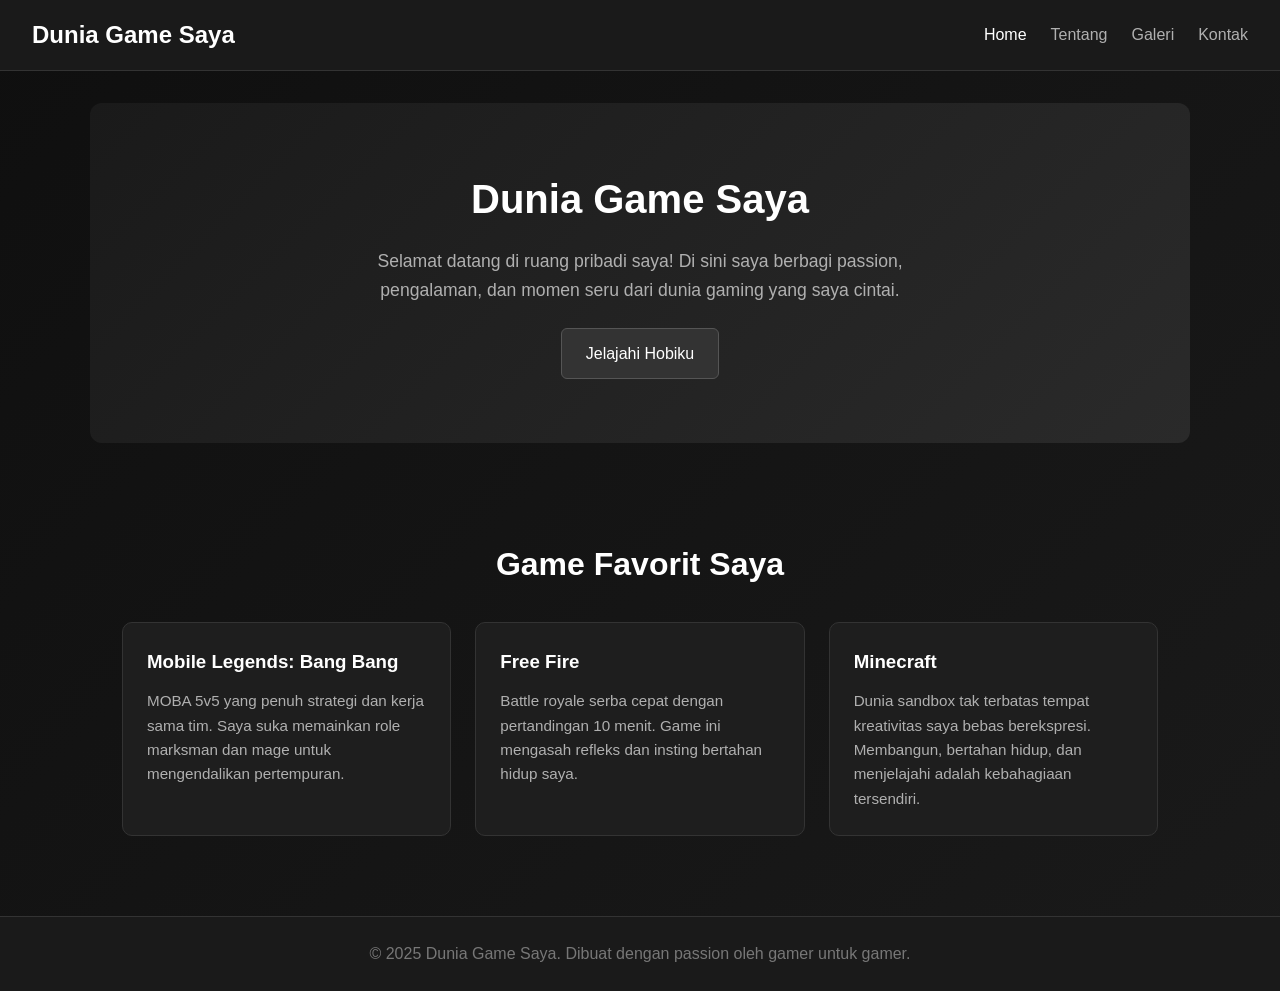
<file: index.html>
<!DOCTYPE html>
<html lang="id">
<head>
  <meta charset="UTF-8">
  <meta name="viewport" content="width=device-width, initial-scale=1.0">
  <title>Dunia Game Saya - Home</title>
  <link rel="stylesheet" href="style.css">
</head>
<body>
  <nav>
    <div class="logo">Dunia Game Saya</div>
    <ul class="nav-links">
      <li><a href="index.html" class="active">Home</a></li>
      <li><a href="about.html">Tentang</a></li>
      <li><a href="gallery.html">Galeri</a></li>
      <li><a href="contact.html">Kontak</a></li>
    </ul>
  </nav>

  <header class="hero">
    <h1>Dunia Game Saya</h1>
    <p>Selamat datang di ruang pribadi saya! Di sini saya berbagi passion, pengalaman, dan momen seru dari dunia gaming yang saya cintai.</p>
    <a href="about.html" class="btn">Jelajahi Hobiku</a>
  </header>

  <main class="container">
    <h2 class="section-title">Game Favorit Saya</h2>
    <div class="card-grid">
      <div class="card">
        <h3>Mobile Legends: Bang Bang</h3>
        <p>MOBA 5v5 yang penuh strategi dan kerja sama tim. Saya suka memainkan role marksman dan mage untuk mengendalikan pertempuran.</p>
      </div>
      <div class="card">
        <h3>Free Fire</h3>
        <p>Battle royale serba cepat dengan pertandingan 10 menit. Game ini mengasah refleks dan insting bertahan hidup saya.</p>
      </div>
      <div class="card">
        <h3>Minecraft</h3>
        <p>Dunia sandbox tak terbatas tempat kreativitas saya bebas berekspresi. Membangun, bertahan hidup, dan menjelajahi adalah kebahagiaan tersendiri.</p>
      </div>
    </div>
  </main>

  <footer>
    <p>&copy; 2025 Dunia Game Saya. Dibuat dengan passion oleh gamer untuk gamer.</p>
  </footer>
</body>
</html>
</file>
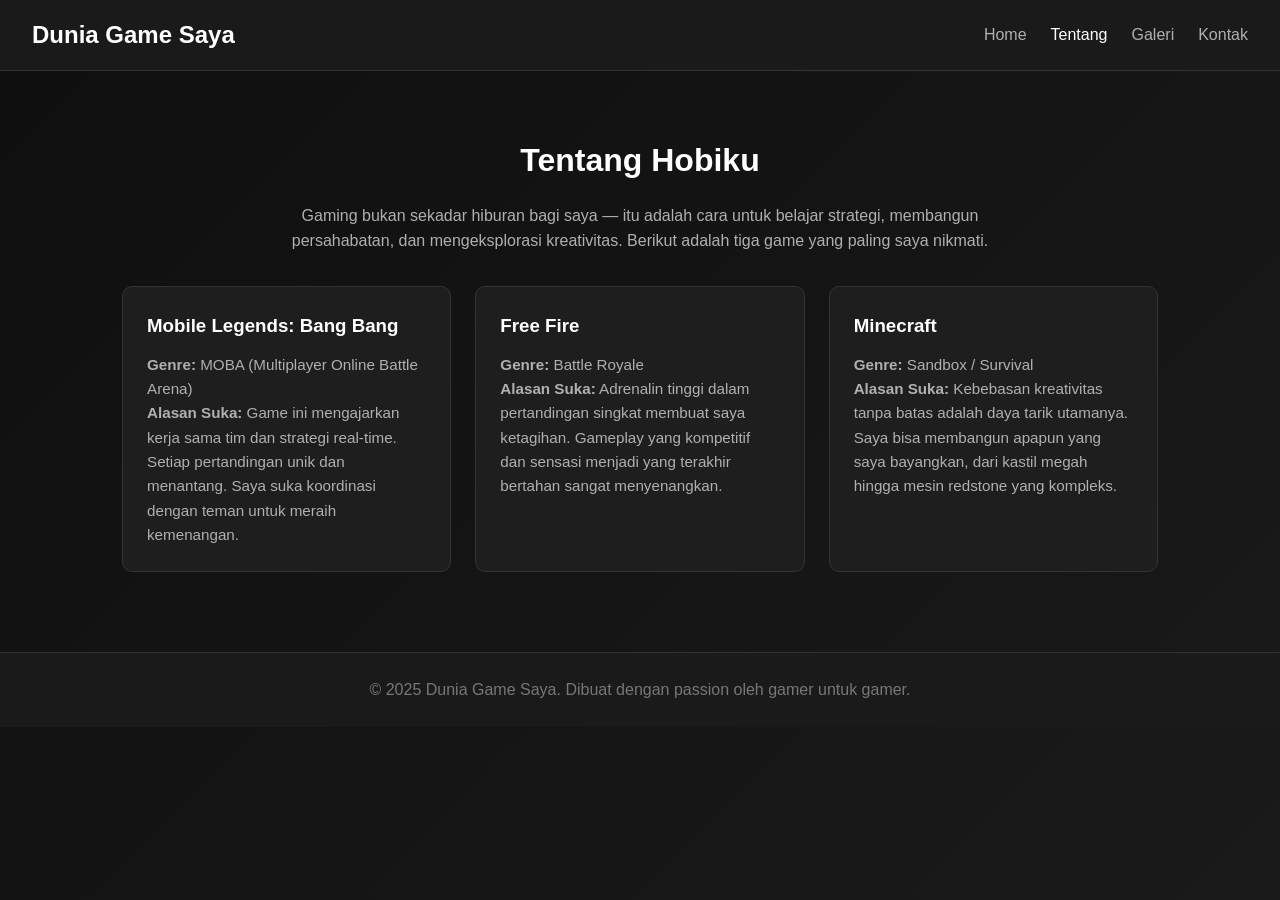
<file: about.html>
<!DOCTYPE html>
<html lang="id">
<head>
  <meta charset="UTF-8">
  <meta name="viewport" content="width=device-width, initial-scale=1.0">
  <title>Dunia Game Saya - Tentang</title>
  <link rel="stylesheet" href="style.css">
</head>
<body>
  <nav>
    <div class="logo">Dunia Game Saya</div>
    <ul class="nav-links">
      <li><a href="index.html">Home</a></li>
      <li><a href="about.html" class="active">Tentang</a></li>
      <li><a href="gallery.html">Galeri</a></li>
      <li><a href="contact.html">Kontak</a></li>
    </ul>
  </nav>

  <main class="container">
    <h2 class="section-title">Tentang Hobiku</h2>
    <p class="section-desc">
      Gaming bukan sekadar hiburan bagi saya — itu adalah cara untuk belajar strategi, membangun persahabatan, dan mengeksplorasi kreativitas. Berikut adalah tiga game yang paling saya nikmati.
    </p>

    <div class="card-grid">
      <div class="card">
        <h3>Mobile Legends: Bang Bang</h3>
        <p><strong>Genre:</strong> MOBA (Multiplayer Online Battle Arena)</p>
        <p><strong>Alasan Suka:</strong> Game ini mengajarkan kerja sama tim dan strategi real-time. Setiap pertandingan unik dan menantang. Saya suka koordinasi dengan teman untuk meraih kemenangan.</p>
      </div>
      <div class="card">
        <h3>Free Fire</h3>
        <p><strong>Genre:</strong> Battle Royale</p>
        <p><strong>Alasan Suka:</strong> Adrenalin tinggi dalam pertandingan singkat membuat saya ketagihan. Gameplay yang kompetitif dan sensasi menjadi yang terakhir bertahan sangat menyenangkan.</p>
      </div>
      <div class="card">
        <h3>Minecraft</h3>
        <p><strong>Genre:</strong> Sandbox / Survival</p>
        <p><strong>Alasan Suka:</strong> Kebebasan kreativitas tanpa batas adalah daya tarik utamanya. Saya bisa membangun apapun yang saya bayangkan, dari kastil megah hingga mesin redstone yang kompleks.</p>
      </div>
    </div>
  </main>

  <footer>
    <p>&copy; 2025 Dunia Game Saya. Dibuat dengan passion oleh gamer untuk gamer.</p>
  </footer>
</body>
</html>
</file>
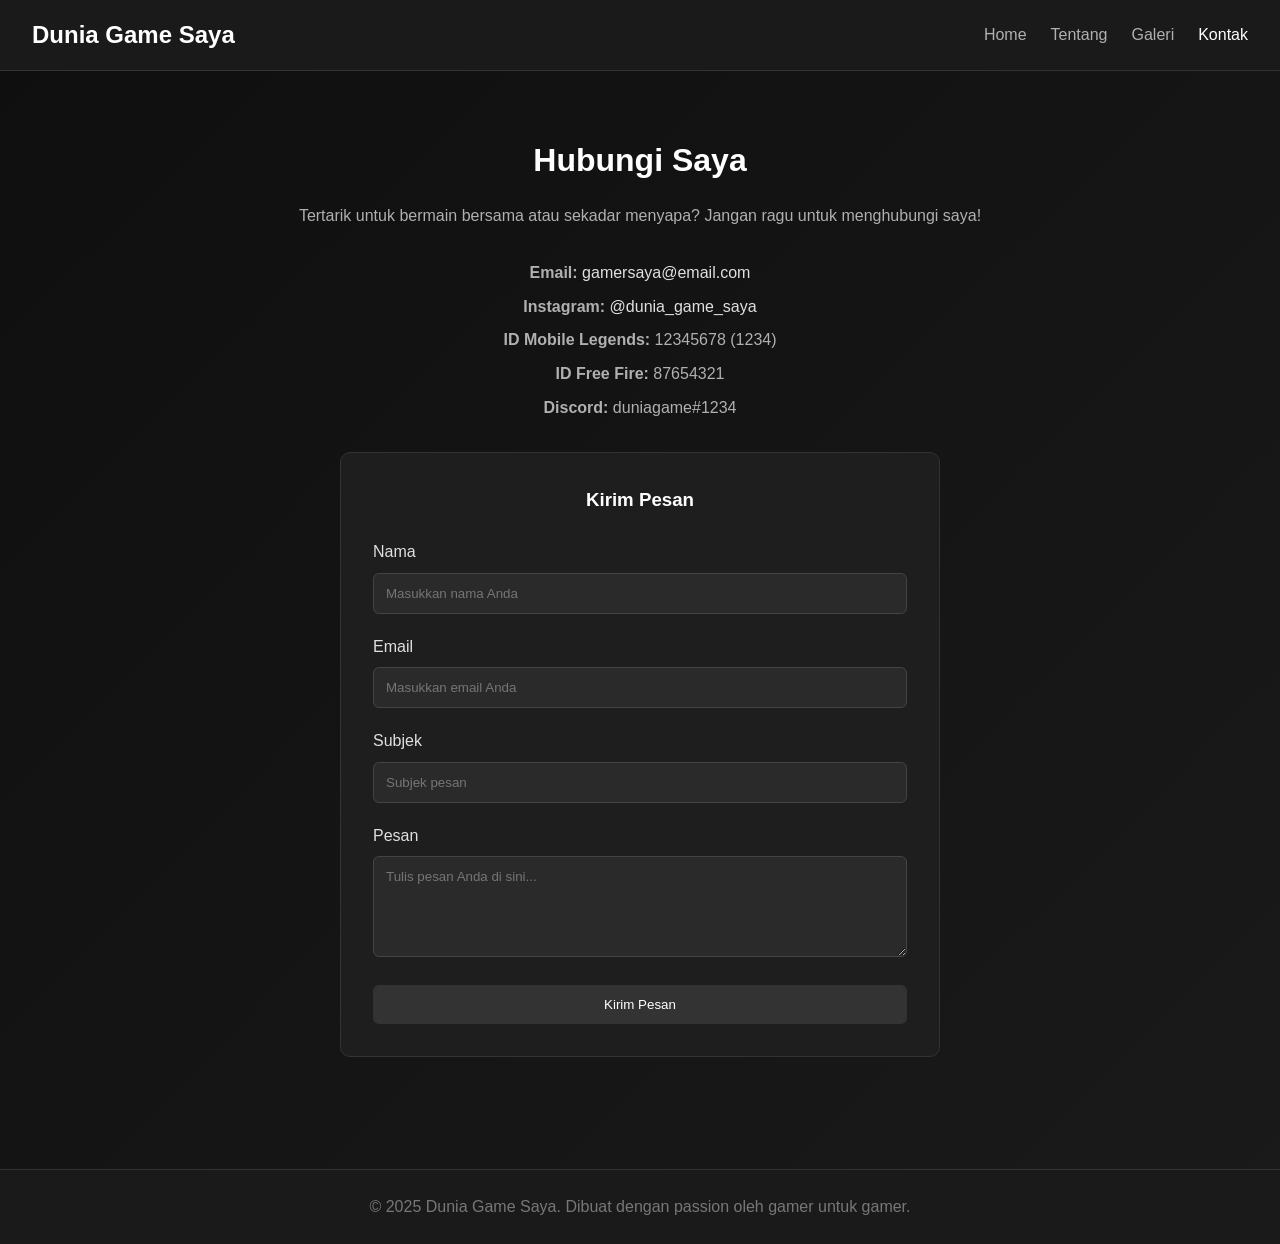
<file: contact.html>
<!DOCTYPE html>
<html lang="id">
<head>
  <meta charset="UTF-8">
  <meta name="viewport" content="width=device-width, initial-scale=1.0">
  <title>Dunia Game Saya - Kontak</title>
  <link rel="stylesheet" href="style.css">
</head>
<body>
  <nav>
    <div class="logo">Dunia Game Saya</div>
    <ul class="nav-links">
      <li><a href="index.html">Home</a></li>
      <li><a href="about.html">Tentang</a></li>
      <li><a href="gallery.html">Galeri</a></li>
      <li><a href="contact.html" class="active">Kontak</a></li>
    </ul>
  </nav>

  <main class="container">
    <h2 class="section-title">Hubungi Saya</h2>
    <p class="section-desc">Tertarik untuk bermain bersama atau sekadar menyapa? Jangan ragu untuk menghubungi saya!</p>

    <div class="contact-info">
      <p><strong>Email:</strong> <a href="mailto:gamersaya@email.com">gamersaya@email.com</a></p>
      <p><strong>Instagram:</strong> <a href="#">@dunia_game_saya</a></p>
      <p><strong>ID Mobile Legends:</strong> 12345678 (1234)</p>
      <p><strong>ID Free Fire:</strong> 87654321</p>
      <p><strong>Discord:</strong> duniagame#1234</p>
    </div>

    <div class="contact-section">
      <h3 style="text-align:center; margin-bottom:1.5rem; color:#ffffff;">Kirim Pesan</h3>
      <form action="#" method="post">
        <div class="form-group">
          <label for="nama">Nama</label>
          <input type="text" id="nama" name="nama" placeholder="Masukkan nama Anda" required>
        </div>
        <div class="form-group">
          <label for="email">Email</label>
          <input type="email" id="email" name="email" placeholder="Masukkan email Anda" required>
        </div>
        <div class="form-group">
          <label for="subjek">Subjek</label>
          <input type="text" id="subjek" name="subjek" placeholder="Subjek pesan">
        </div>
        <div class="form-group">
          <label for="pesan">Pesan</label>
          <textarea id="pesan" name="pesan" rows="5" placeholder="Tulis pesan Anda di sini..." required></textarea>
        </div>
        <button type="submit" class="btn" style="width:100%; border:none; cursor:pointer;">Kirim Pesan</button>
      </form>
    </div>
  </main>

  <footer>
    <p>&copy; 2025 Dunia Game Saya. Dibuat dengan passion oleh gamer untuk gamer.</p>
  </footer>
</body>
</html>
</file>
<file: style.css>
/* Reset & Base */
* {
  margin: 0;
  padding: 0;
  box-sizing: border-box;
}

body {
  font-family: 'Segoe UI', Tahoma, Geneva, Verdana, sans-serif;
  background: linear-gradient(135deg, #0f0f0f 0%, #1a1a1a 100%);
  color: #e0e0e0;
  min-height: 100vh;
  line-height: 1.6;
}

/* Navigation */
nav {
  background-color: #1a1a1a;
  padding: 1rem 2rem;
  display: flex;
  justify-content: space-between;
  align-items: center;
  border-bottom: 1px solid #333;
  position: sticky;
  top: 0;
  z-index: 100;
}

.logo {
  font-size: 1.5rem;
  font-weight: bold;
  color: #ffffff;
}

.nav-links {
  list-style: none;
  display: flex;
  gap: 1.5rem;
}

.nav-links a {
  text-decoration: none;
  color: #b0b0b0;
  font-weight: 500;
  transition: color 0.3s ease;
}

.nav-links a:hover,
.nav-links a.active {
  color: #ffffff;
}

/* Container */
.container {
  max-width: 1100px;
  margin: 0 auto;
  padding: 2rem;
}

/* Hero / Banner */
.hero {
  text-align: center;
  padding: 4rem 2rem;
  background: linear-gradient(135deg, #1a1a1a 0%, #2a2a2a 100%);
  border-radius: 12px;
  margin: 2rem auto;
  max-width: 1100px;
}

.hero h1 {
  font-size: 2.5rem;
  margin-bottom: 1rem;
  color: #ffffff;
}

.hero p {
  font-size: 1.1rem;
  color: #b0b0b0;
  max-width: 600px;
  margin: 0 auto 1.5rem;
}

.btn {
  display: inline-block;
  padding: 0.75rem 1.5rem;
  background-color: #333;
  color: #fff;
  text-decoration: none;
  border-radius: 6px;
  border: 1px solid #555;
  transition: background-color 0.3s ease;
}

.btn:hover {
  background-color: #555;
}

/* Cards */
.card-grid {
  display: grid;
  grid-template-columns: repeat(auto-fit, minmax(280px, 1fr));
  gap: 1.5rem;
  margin-top: 2rem;
}

.card {
  background-color: #1e1e1e;
  border: 1px solid #333;
  border-radius: 10px;
  padding: 1.5rem;
  transition: transform 0.3s ease, box-shadow 0.3s ease;
}

.card:hover {
  transform: translateY(-5px);
  box-shadow: 0 8px 20px rgba(0, 0, 0, 0.5);
}

.card h3 {
  color: #ffffff;
  margin-bottom: 0.75rem;
}

.card p {
  color: #b0b0b0;
  font-size: 0.95rem;
}

/* Gallery */
.gallery-grid {
  display: grid;
  grid-template-columns: repeat(auto-fit, minmax(250px, 1fr));
  gap: 1rem;
  margin-top: 2rem;
}

.gallery-item {
  background-color: #1e1e1e;
  border: 1px solid #333;
  border-radius: 10px;
  overflow: hidden;
  transition: transform 0.3s ease;
}

.gallery-item:hover {
  transform: scale(1.02);
}

.gallery-item img {
  width: 100%;
  height: 200px;
  object-fit: cover;
  display: block;
  background-color: #2a2a2a;
}

.gallery-item p {
  padding: 0.75rem;
  text-align: center;
  color: #b0b0b0;
  font-size: 0.9rem;
}

/* Contact Form */
.contact-section {
  max-width: 600px;
  margin: 2rem auto;
  background-color: #1e1e1e;
  border: 1px solid #333;
  border-radius: 10px;
  padding: 2rem;
}

.form-group {
  margin-bottom: 1.25rem;
}

.form-group label {
  display: block;
  margin-bottom: 0.5rem;
  color: #e0e0e0;
  font-weight: 500;
}

.form-group input,
.form-group textarea {
  width: 100%;
  padding: 0.75rem;
  background-color: #2a2a2a;
  border: 1px solid #444;
  border-radius: 6px;
  color: #e0e0e0;
  font-family: inherit;
}

.form-group input:focus,
.form-group textarea:focus {
  outline: none;
  border-color: #777;
}

.contact-info {
  text-align: center;
  margin: 2rem 0;
}

.contact-info p {
  color: #b0b0b0;
  margin: 0.5rem 0;
}

.contact-info a {
  color: #e0e0e0;
  text-decoration: none;
}

.contact-info a:hover {
  text-decoration: underline;
}

/* Section Title */
.section-title {
  text-align: center;
  margin: 2rem 0 1rem;
  font-size: 2rem;
  color: #ffffff;
}

.section-desc {
  text-align: center;
  color: #b0b0b0;
  max-width: 700px;
  margin: 0 auto 2rem;
}

/* Footer */
footer {
  text-align: center;
  padding: 1.5rem;
  background-color: #1a1a1a;
  border-top: 1px solid #333;
  color: #777;
  margin-top: 3rem;
}

/* Responsive */
@media (max-width: 600px) {
  .nav-links {
    gap: 1rem;
    font-size: 0.9rem;
  }

  .hero h1 {
    font-size: 1.75rem;
  }

  .container {
    padding: 1rem;
  }
}
</file>
